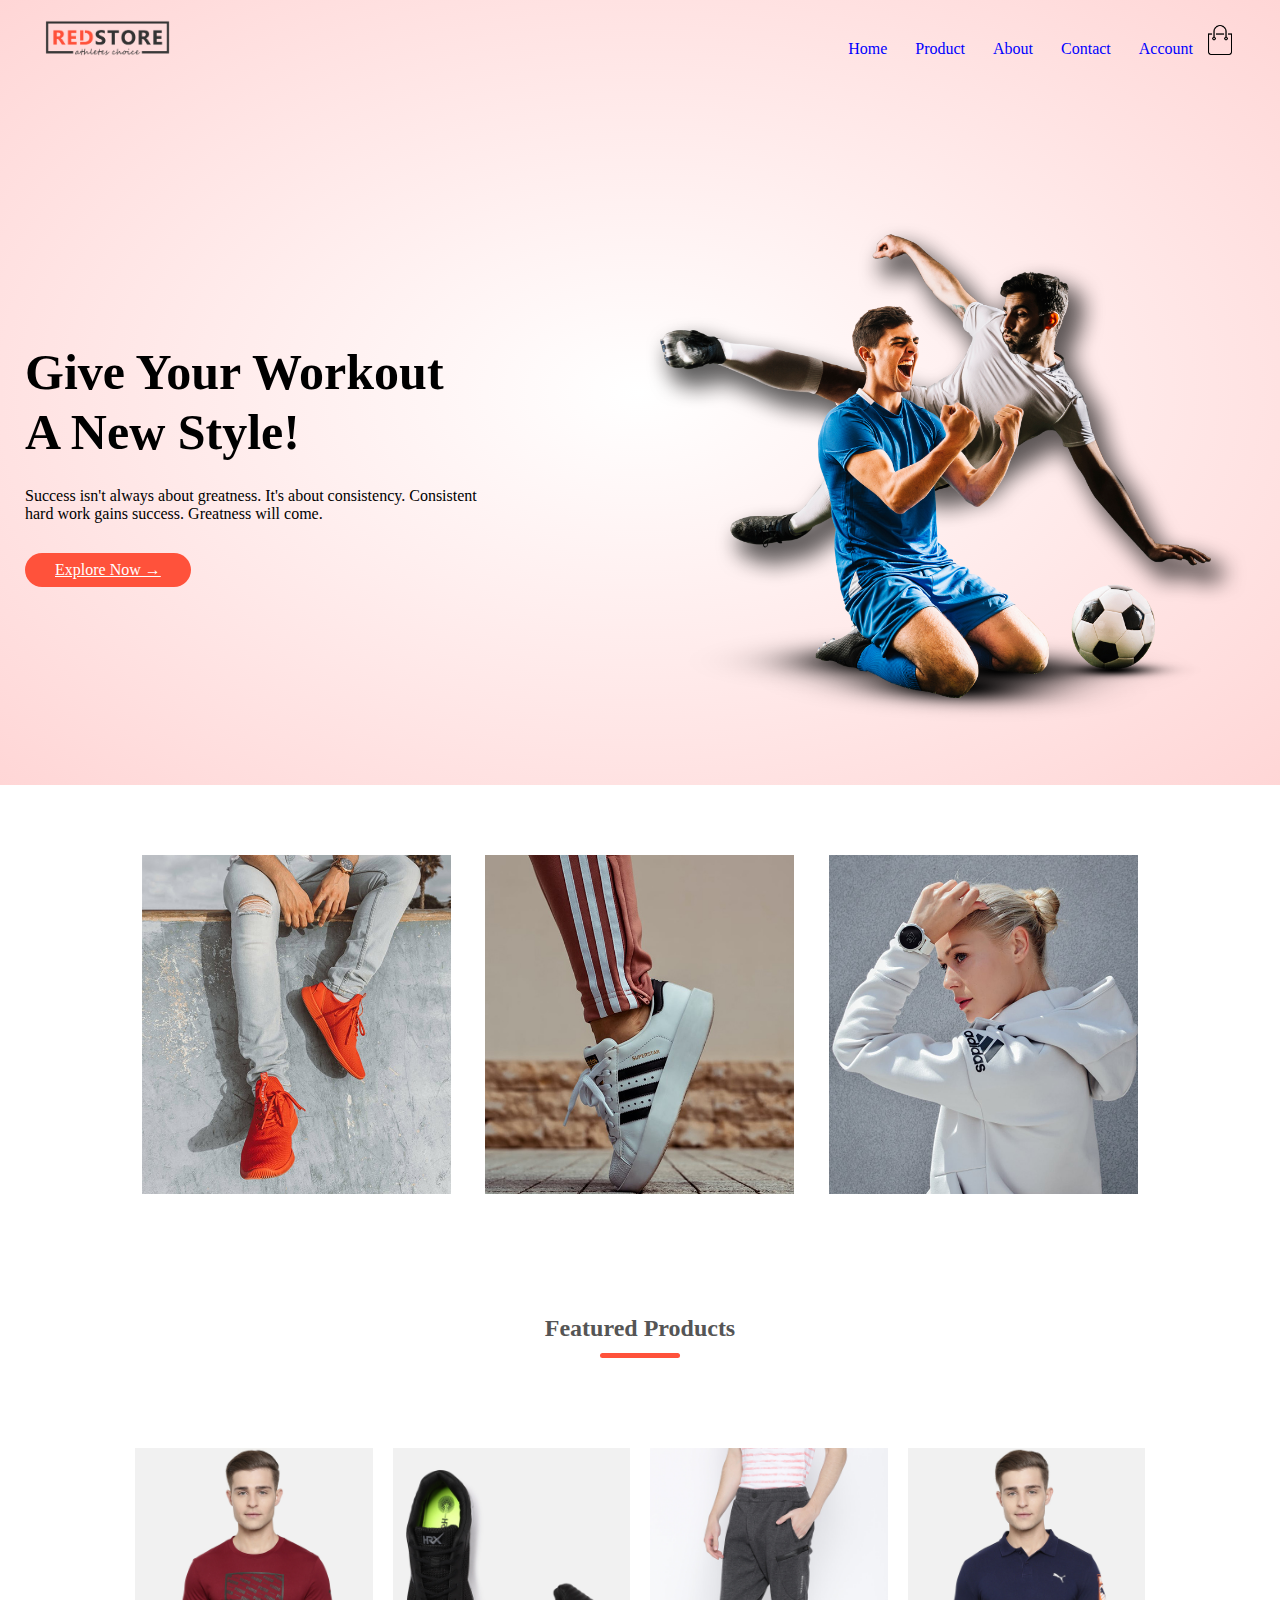
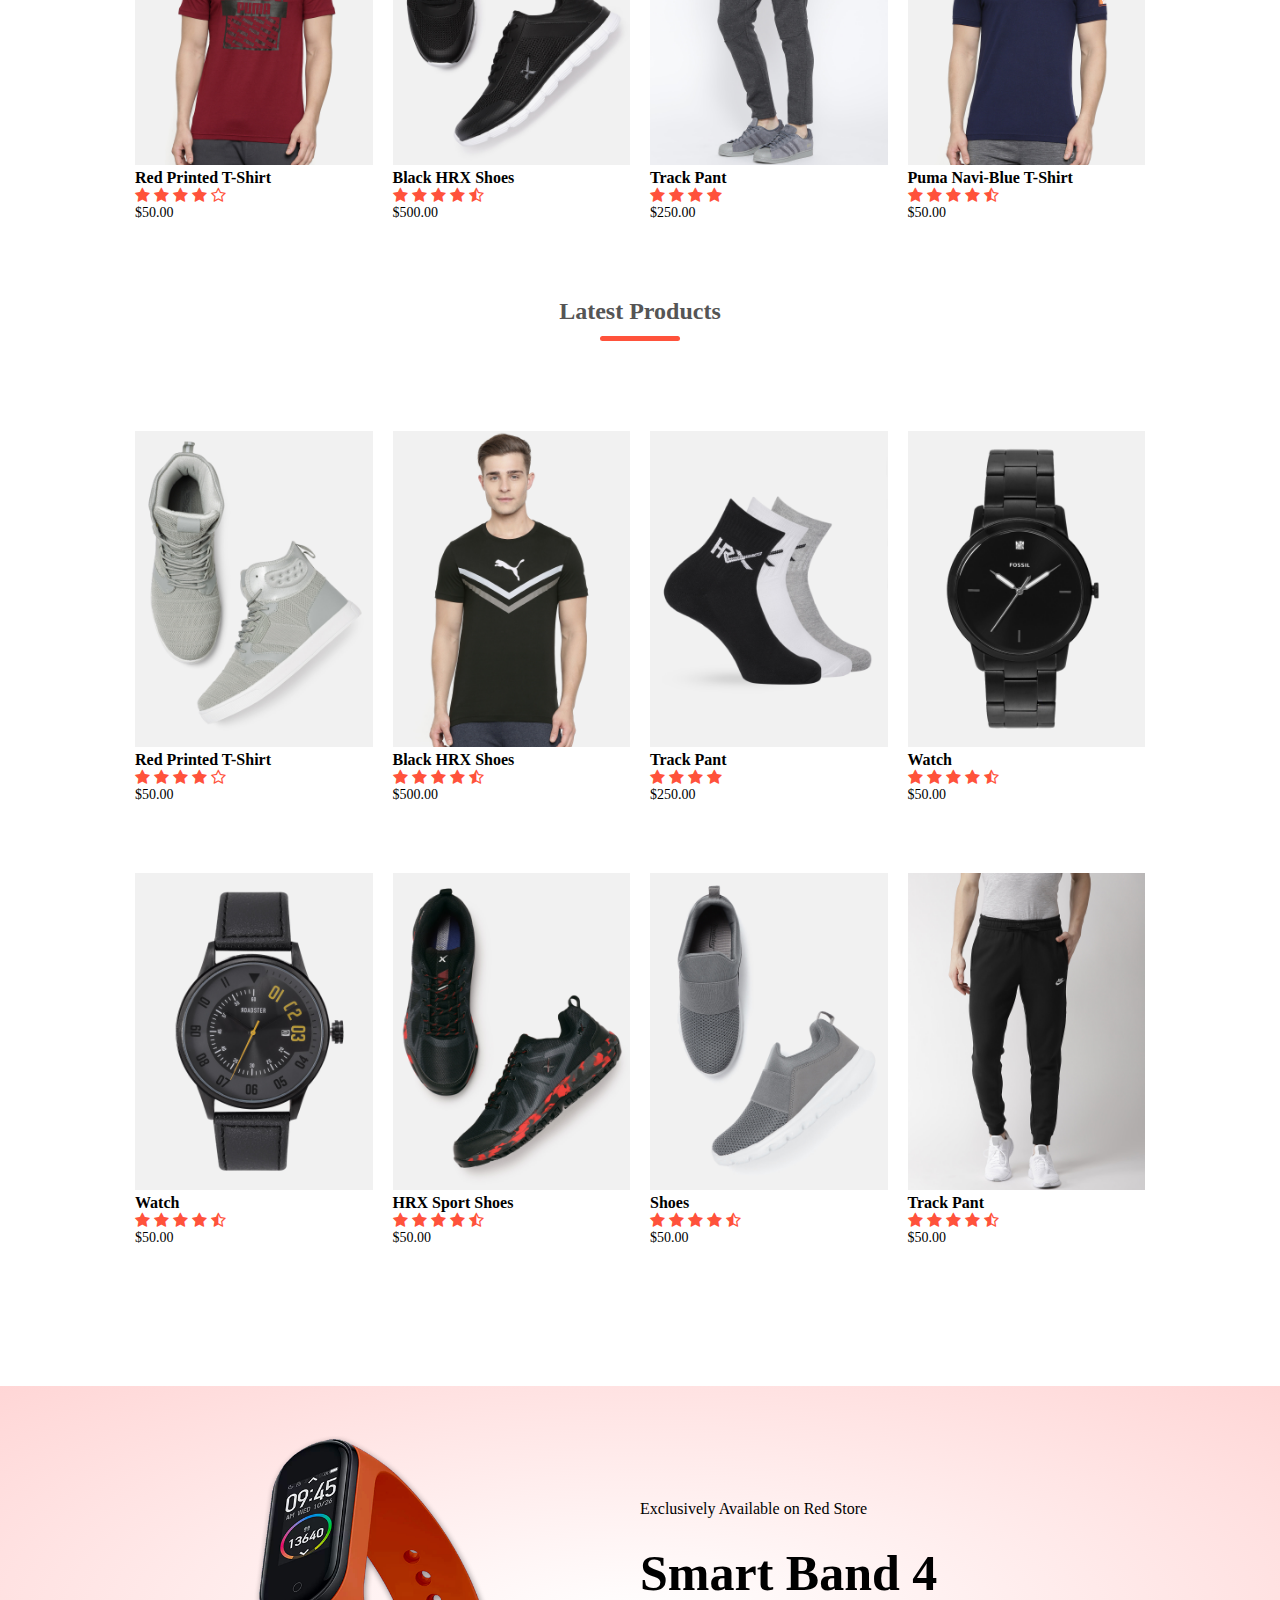
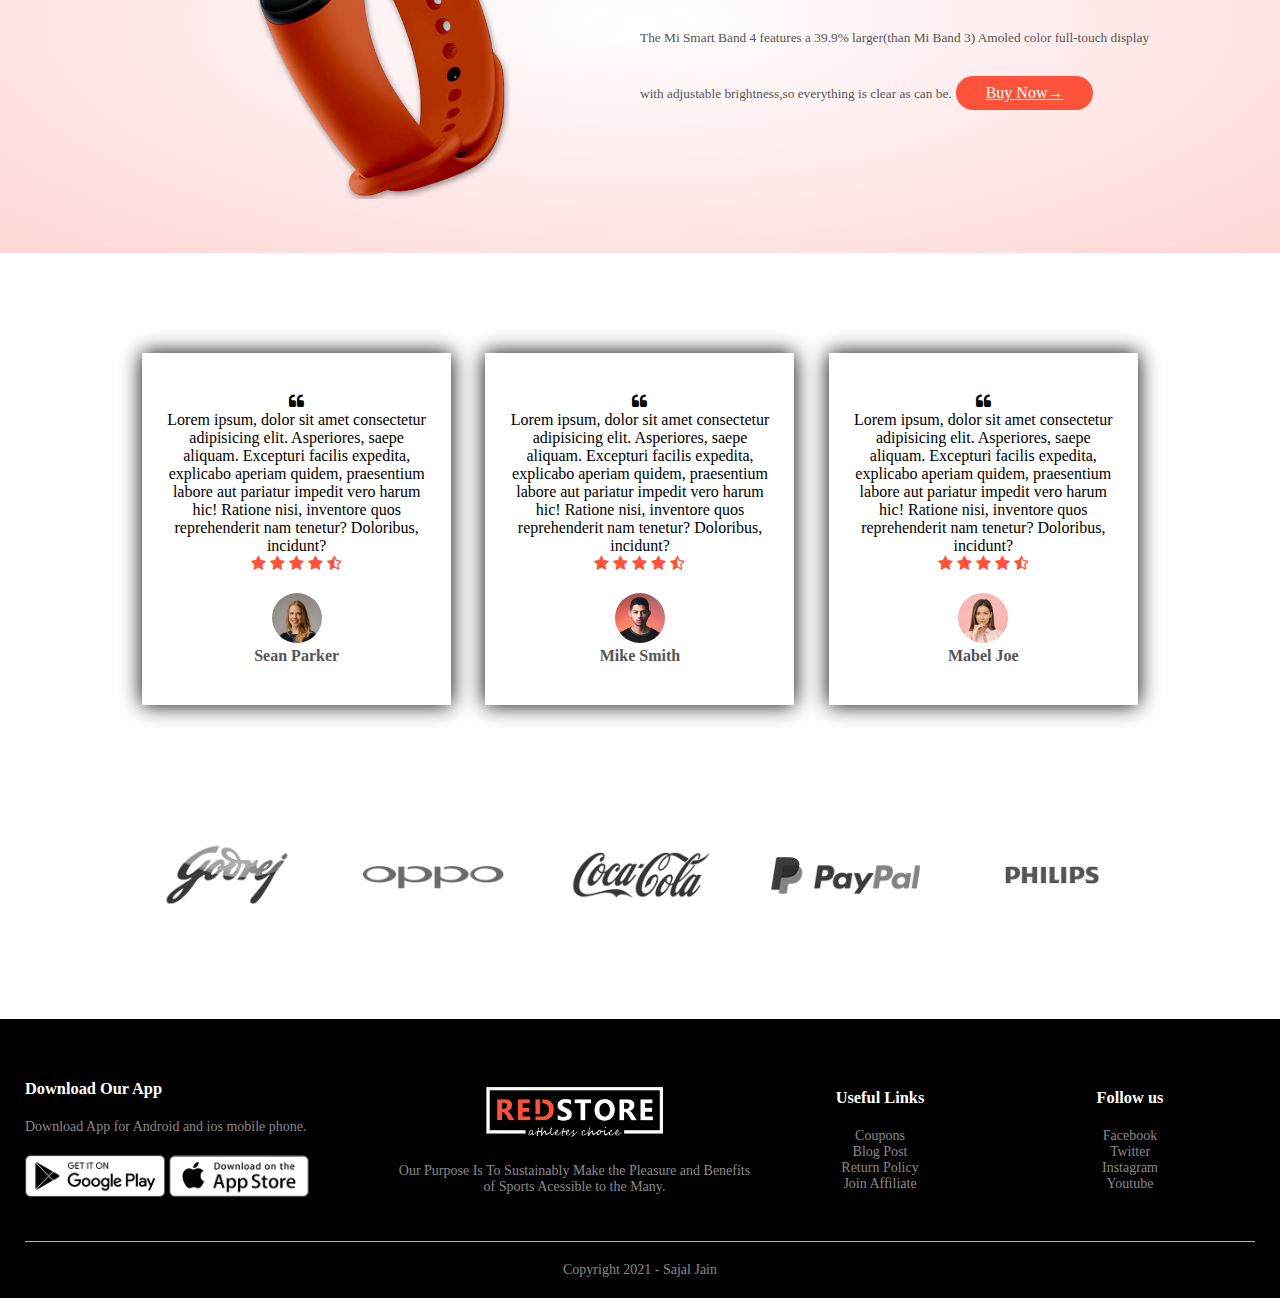
<file: index.html>
<!DOCTYPE html>
<html lang="en">

<head>
    <meta charset="UTF-8">
    <meta http-equiv="X-UA-Compatible" content="IE=edge">
    <meta name="viewport" content="width=device-width, initial-scale=1.0">
    <title>Red Store | E- Com Website Design </title>
    <link rel="stylesheet" href="style.css">
    <link rel="stylesheet" href="https://stackpath.bootstrapcdn.com/font-awesome/4.7.0/css/font-awesome.min.css">
</head>

<body>
    <div class="header">
        <div class="container">
            <div class="navbar">
                <div class="logo">
                    <img src="logo.png" width="125px">
                </div>
                <nav>
                    <ul id="menuit">
                        <li><a href="">Home</a></li>
                        <li><a href="">Product</a></li>
                        <li><a href="">About</a></li>
                        <li><a href="">Contact</a></li>
                        <li><a href="">Account</a></li>
                    </ul>
                </nav>
                <img src="cart.png" width="30px" height="30px">
                <img src="menu.png" class="menu-icon" onclick="menuitem()">

            </div>
            <div class="row">
                <div class="col-2">
                    <h1>Give Your Workout <br>A New Style!</h1>
                    <p>Success isn't always about greatness. It's about consistency. Consistent <br> hard work gains
                        success. Greatness will come.</p>
                    <a href="" class="btn">Explore Now &#8594</a>
                </div>
                <div class="col-2">
                    <img src="image1.png">
                </div>
            </div>
        </div>
    </div>

    <div class="categories">
        <div class="small-container">
            <div class="row">
                <div class="col-3">
                    <img src="category-1.jpg">
                </div>
                <div class="col-3">
                    <img src="category-2.jpg">
                </div>
                <div class="col-3">
                    <img src="category-3.jpg">
                </div>
            </div>
        </div>
    </div>

    <div class="small-container">
        <h2 class="title">Featured Products</h2>
        <div class="row">
            <div class="col-4">
                <img src="product-1.jpg">
                <h4>Red Printed T-Shirt</h4>
                <div class="rating">
                    <i class="fa fa-star"></i>
                    <i class="fa fa-star"></i>
                    <i class="fa fa-star"></i>
                    <i class="fa fa-star"></i>
                    <i class="fa fa-star-o"></i>

                </div>
                <p>$50.00</p>
            </div>
            <div class="col-4">
                <img src="product-2.jpg">
                <h4>Black HRX Shoes</h4>
                <div class="rating">
                    <i class="fa fa-star"></i>
                    <i class="fa fa-star"></i>
                    <i class="fa fa-star"></i>
                    <i class="fa fa-star"></i>
                    <i class="fa fa-star-half-o"></i>

                </div>
                <p>$500.00</p>
            </div>
            <div class="col-4">
                <img src="product-3.jpg">
                <h4>Track Pant</h4>
                <div class="rating">
                    <i class="fa fa-star"></i>
                    <i class="fa fa-star"></i>
                    <i class="fa fa-star"></i>
                    <i class="fa fa-star"></i>
                    <i class="fa fa-star-full-o"></i>

                </div>
                <p>$250.00</p>
            </div>
            <div class="col-4">
                <img src="product-4.jpg">
                <h4> Puma Navi-Blue T-Shirt</h4>
                <div class="rating">
                    <i class="fa fa-star"></i>
                    <i class="fa fa-star"></i>
                    <i class="fa fa-star"></i>
                    <i class="fa fa-star"></i>
                    <i class="fa fa-star-half-o"></i>

                </div>
                <p>$50.00</p>
            </div>
        </div>

        <h2 class="title">Latest Products</h2>
        <div class="row">
            <div class="col-4">
                <img src="product-5.jpg">
                <h4>Red Printed T-Shirt</h4>
                <div class="rating">
                    <i class="fa fa-star"></i>
                    <i class="fa fa-star"></i>
                    <i class="fa fa-star"></i>
                    <i class="fa fa-star"></i>
                    <i class="fa fa-star-o"></i>

                </div>
                <p>$50.00</p>
            </div>
            <div class="col-4">
                <img src="product-6.jpg">
                <h4>Black HRX Shoes</h4>
                <div class="rating">
                    <i class="fa fa-star"></i>
                    <i class="fa fa-star"></i>
                    <i class="fa fa-star"></i>
                    <i class="fa fa-star"></i>
                    <i class="fa fa-star-half-o"></i>

                </div>
                <p>$500.00</p>
            </div>
            <div class="col-4">
                <img src="product-7.jpg">
                <h4>Track Pant</h4>
                <div class="rating">
                    <i class="fa fa-star"></i>
                    <i class="fa fa-star"></i>
                    <i class="fa fa-star"></i>
                    <i class="fa fa-star"></i>
                    <i class="fa fa-star-full-o"></i>

                </div>
                <p>$250.00</p>
            </div>
            <div class="col-4">
                <img src="product-8.jpg">
                <h4> Watch</h4>
                <div class="rating">
                    <i class="fa fa-star"></i>
                    <i class="fa fa-star"></i>
                    <i class="fa fa-star"></i>
                    <i class="fa fa-star"></i>
                    <i class="fa fa-star-half-o"></i>

                </div>
                <p>$50.00</p>
            </div>
            <div class="col-4">
                <img src="product-9.jpg">
                <h4> Watch</h4>
                <div class="rating">
                    <i class="fa fa-star"></i>
                    <i class="fa fa-star"></i>
                    <i class="fa fa-star"></i>
                    <i class="fa fa-star"></i>
                    <i class="fa fa-star-half-o"></i>

                </div>
                <p>$50.00</p>
            </div>
            <div class="col-4">
                <img src="product-10.jpg">
                <h4> HRX Sport Shoes</h4>
                <div class="rating">
                    <i class="fa fa-star"></i>
                    <i class="fa fa-star"></i>
                    <i class="fa fa-star"></i>
                    <i class="fa fa-star"></i>
                    <i class="fa fa-star-half-o"></i>

                </div>
                <p>$50.00</p>
            </div>
            <div class="col-4">
                <img src="product-11.jpg">
                <h4> Shoes</h4>
                <div class="rating">
                    <i class="fa fa-star"></i>
                    <i class="fa fa-star"></i>
                    <i class="fa fa-star"></i>
                    <i class="fa fa-star"></i>
                    <i class="fa fa-star-half-o"></i>

                </div>
                <p>$50.00</p>
            </div>
            <div class="col-4">
                <img src="product-12.jpg">
                <h4> Track Pant</h4>
                <div class="rating">
                    <i class="fa fa-star"></i>
                    <i class="fa fa-star"></i>
                    <i class="fa fa-star"></i>
                    <i class="fa fa-star"></i>
                    <i class="fa fa-star-half-o"></i>

                </div>
                <p>$50.00</p>
            </div>

        </div>
    </div>

    <div class="offer">
        <div class="small-container">
            <div class="row">
                <div class="col-2">
                    <img src="exclusive.png" class="offer-img">
                </div>
                <div class="col-2">
                    <p>Exclusively Available on Red Store</p>
                    <h1>Smart Band 4</h1>
                    <small>The Mi Smart Band 4 features a 39.9% larger(than Mi Band 3) Amoled color full-touch display
                        with adjustable brightness,so everything is clear as can be.</small>
                    <a href="" class="btn">Buy Now&#8594; </a>
                </div>

            </div>
        </div>
    </div>

    <div class="testimonial">
        <div class="small-container">
            <div class="row">
                <div class="col-3">
                    <i class="fa fa-quote-left"></i>
                    <p>Lorem ipsum, dolor sit amet consectetur adipisicing elit. Asperiores, saepe aliquam. Excepturi
                        facilis expedita, explicabo aperiam quidem, praesentium labore aut pariatur impedit vero harum
                        hic! Ratione nisi, inventore quos reprehenderit nam tenetur? Doloribus, incidunt?</p>

                    <div class="rating">
                        <i class="fa fa-star"></i>
                        <i class="fa fa-star"></i>
                        <i class="fa fa-star"></i>
                        <i class="fa fa-star"></i>
                        <i class="fa fa-star-half-o"></i>
                    </div>
                    <img src="user-1.png">
                    <h3>Sean Parker</h3>
                </div>
                <div class="col-3">
                    <i class="fa fa-quote-left"></i>
                    <p>Lorem ipsum, dolor sit amet consectetur adipisicing elit. Asperiores, saepe aliquam. Excepturi
                        facilis expedita, explicabo aperiam quidem, praesentium labore aut pariatur impedit vero harum
                        hic! Ratione nisi, inventore quos reprehenderit nam tenetur? Doloribus, incidunt?</p>

                    <div class="rating">
                        <i class="fa fa-star"></i>
                        <i class="fa fa-star"></i>
                        <i class="fa fa-star"></i>
                        <i class="fa fa-star"></i>
                        <i class="fa fa-star-half-o"></i>
                    </div>
                    <img src="user-2.png">
                    <h3>Mike Smith</h3>
                </div>
                <div class="col-3">
                    <i class="fa fa-quote-left"></i>
                    <p>Lorem ipsum, dolor sit amet consectetur adipisicing elit. Asperiores, saepe aliquam. Excepturi
                        facilis expedita, explicabo aperiam quidem, praesentium labore aut pariatur impedit vero harum
                        hic! Ratione nisi, inventore quos reprehenderit nam tenetur? Doloribus, incidunt?</p>

                    <div class="rating">
                        <i class="fa fa-star"></i>
                        <i class="fa fa-star"></i>
                        <i class="fa fa-star"></i>
                        <i class="fa fa-star"></i>
                        <i class="fa fa-star-half-o"></i>
                    </div>
                    <img src="user-3.png">
                    <h3>Mabel Joe</h3>
                </div>
            </div>
        </div>
    </div>

    <div class="brands">
        <div class="small-container">
            <div class="row">
                <div class="col-5">
                    <img src="logo-godrej.png">
                </div>
                <div class="col-5">
                    <img src="logo-oppo.png">
                </div>
                <div class="col-5">
                    <img src="logo-coca-cola.png">
                </div>
                <div class="col-5">
                    <img src="logo-paypal.png">
                </div>
                <div class="col-5">
                    <img src="logo-philips.png">
                </div>
            </div>
        </div>
    </div>

    <div class="footer">
        <div class="container">
            <div class="row">
                <div class="footer-col-1">
                    <h3>Download Our App</h3>
                    <p>Download App for Android and ios mobile phone.</p>
                    <div class="applogo">
                        <img src="play-store.png">
                        <img src="app-store.png">
                    </div>
                </div>
                <div class="footer-col-2">
                    <img src="logo-white.png">
                    <p>Our Purpose Is To Sustainably Make the Pleasure and Benefits of Sports Acessible to the Many.</p>
                </div>
                <div class="footer-col-3">
                    <h3>Useful Links</h3>
                    <ul>
                        <li>Coupons</li>
                        <li>Blog Post</li>
                        <li>Return Policy</li>
                        <li>Join Affiliate</li>
                    </ul>
                </div>
                <div class="footer-col-4">
                    <h3>Follow us</h3>
                    <ul>
                        <li>Facebook</li>
                        <li>Twitter</li>
                        <li>Instagram</li>
                        <li>Youtube</li>
                    </ul>
                </div>
            </div>
            <hr>
            <p class="copyright">Copyright 2021 - Sajal Jain</p>
        </div>
    </div>
    <script>
        var menu = document.getElementById("menuit");

        menu.style.maxHeight = '0px';

        function menuitem() {
            if (menu.style.maxHeight == '0px') {
                menu.style.maxHeight = '200px';
            }
            else {
                menu.style.maxHeight = '0px';
            }
        }


    </script>
</body>

</html>
</file>
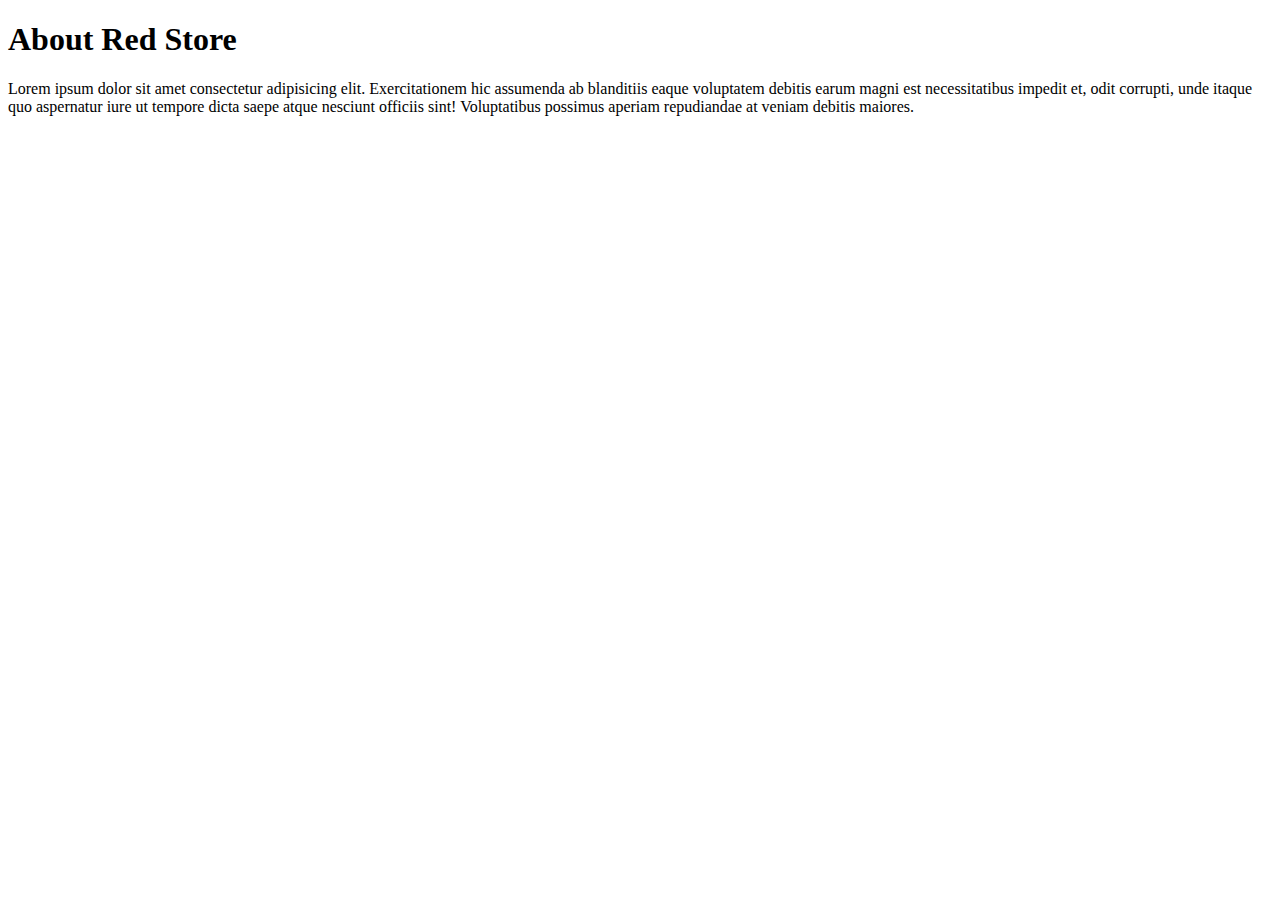
<file: about.html>
<!DOCTYPE html>
<html lang="en">
<head>
    <meta charset="UTF-8">
    <meta http-equiv="X-UA-Compatible" content="IE=edge">
    <meta name="viewport" content="width=device-width, initial-scale=1.0">
    <title>Document</title>
</head>
<body>
    <h1>About Red Store</h1>
    <p>Lorem ipsum dolor sit amet consectetur adipisicing elit. Exercitationem hic assumenda ab blanditiis eaque voluptatem debitis earum magni est necessitatibus impedit et, odit corrupti, unde itaque quo aspernatur iure ut tempore dicta saepe atque nesciunt officiis sint! Voluptatibus possimus aperiam repudiandae at veniam debitis maiores.</p>
</body>
</html>
</file>
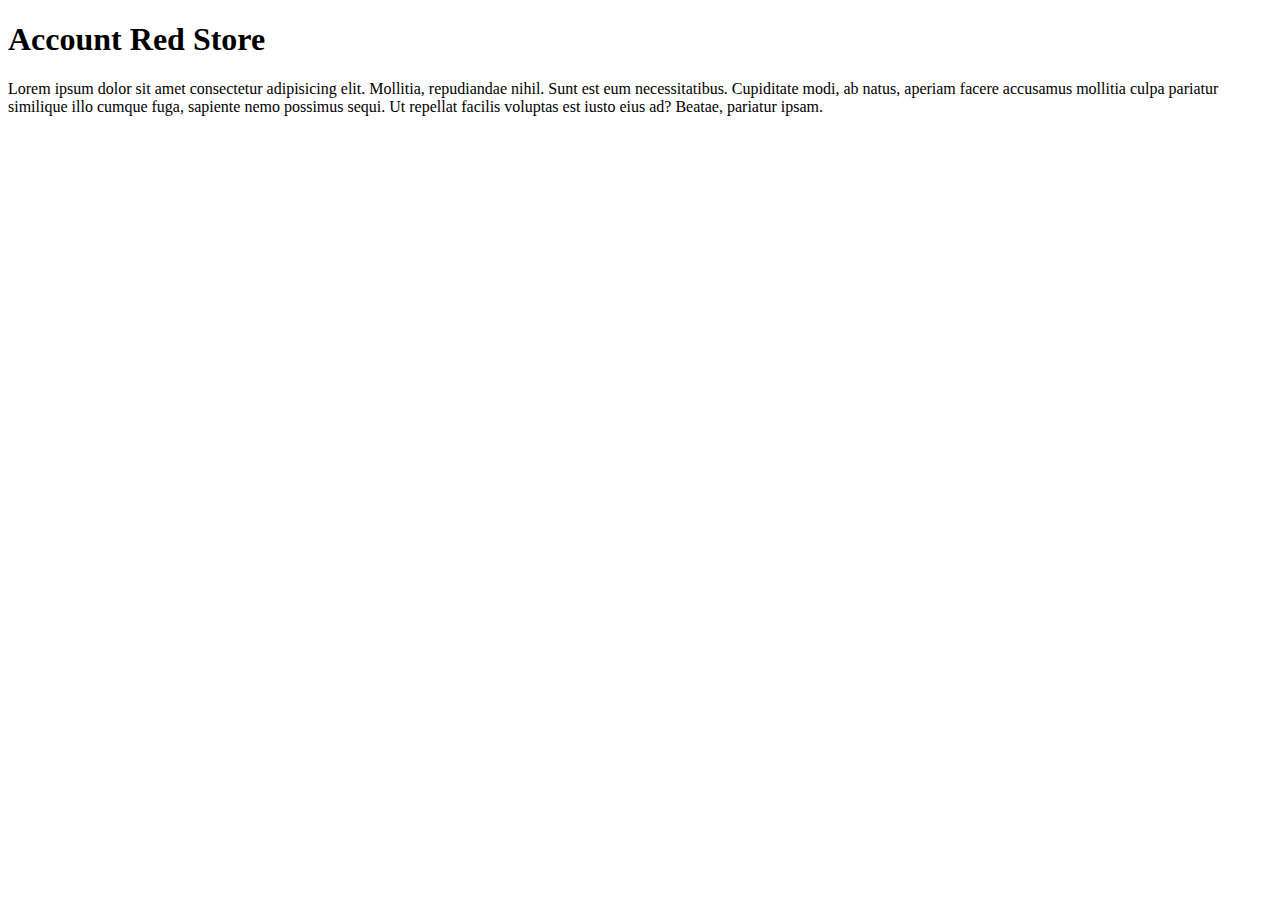
<file: account.html>
<!DOCTYPE html>
<html lang="en">
<head>
    <meta charset="UTF-8">
    <meta http-equiv="X-UA-Compatible" content="IE=edge">
    <meta name="viewport" content="width=device-width, initial-scale=1.0">
    <title>Document</title>
</head>
<body>
    <h1>Account Red Store</h1>
    <p>Lorem ipsum dolor sit amet consectetur adipisicing elit. Mollitia, repudiandae nihil. Sunt est eum necessitatibus. Cupiditate modi, ab natus, aperiam facere accusamus mollitia culpa pariatur similique illo cumque fuga, sapiente nemo possimus sequi. Ut repellat facilis voluptas est iusto eius ad? Beatae, pariatur ipsam.</p>
</body>
</html>
</file>
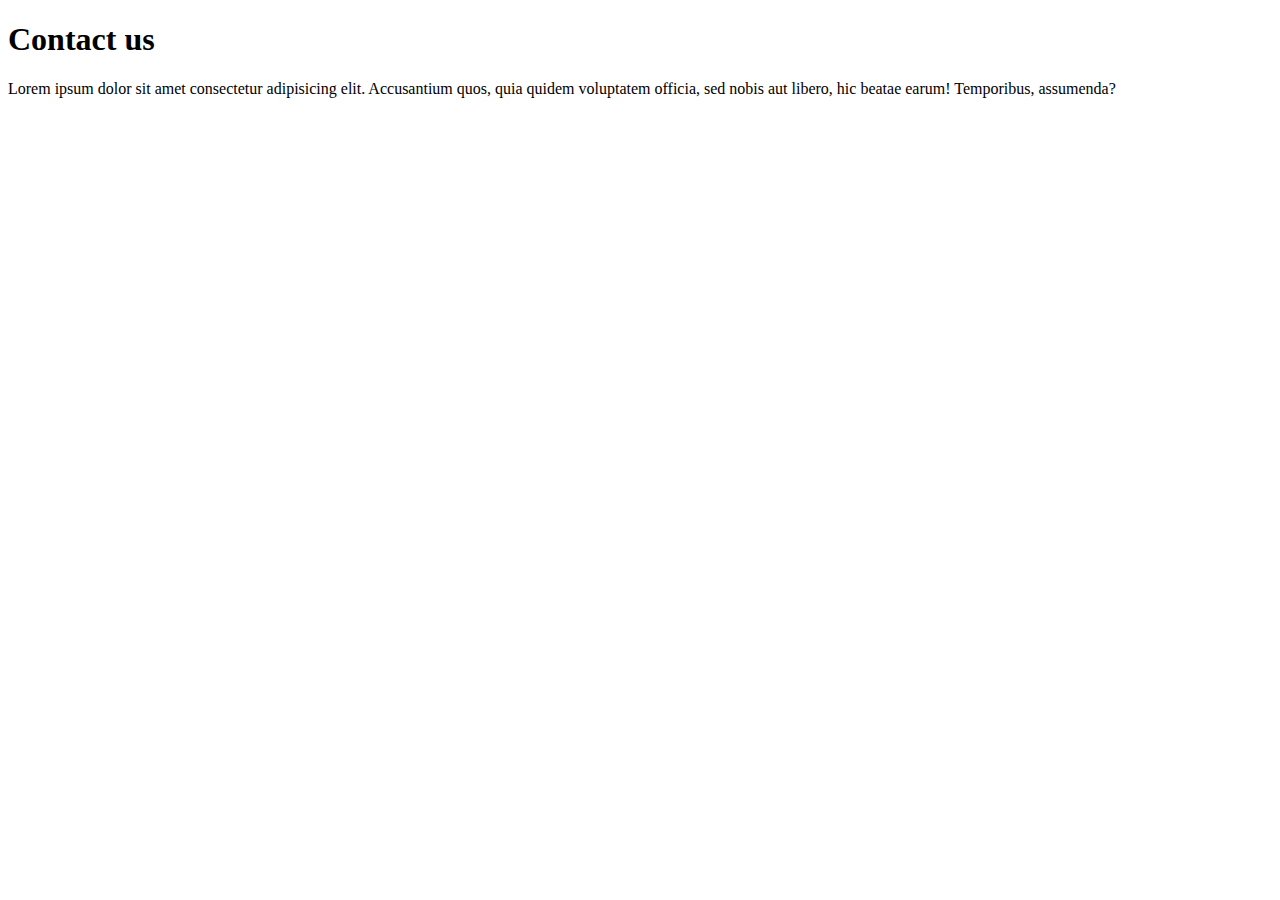
<file: contact.html>
<!DOCTYPE html>
<html lang="en">
<head>
    <meta charset="UTF-8">
    <meta http-equiv="X-UA-Compatible" content="IE=edge">
    <meta name="viewport" content="width=device-width, initial-scale=1.0">
    <title>Document</title>
</head>
<body>
    <h1>Contact us</h1>
    <p>Lorem ipsum dolor sit amet consectetur adipisicing elit. Accusantium quos, quia quidem voluptatem officia, sed nobis aut libero, hic beatae earum! Temporibus, assumenda?</p>
</body>
</html>
</file>
<file: style.css>
*{
    margin: 0;
    padding: 0;
    box-sizing: border-box;
}

.navbar{
          display: flex;
          align-items: center;
          padding: 20px;
          
}
     nav{
         flex: 1;
         text-align: right;
     }
   nav ul li{
        display:inline-block;
        
      }
    nav ul li a {
        text-decoration: none;
        padding: 12px;
        color:blue;
        float:'right';
    }
    nav ul li a:hover{
        color:  black;
    }
    .container{
        max-width: 1300px;
        margin: auto;
        padding-left: 25px;
        padding-right: 25px;
    }
    .row{          /*Arrangement of all the pics*/
        display: flex;   
        align-items: center;
        flex-wrap: wrap;
        justify-content: space-around;
    }
    .col-2{     /*Football ki pics ko side kra*/
        flex-basis: 50%;
        min-width: 300px;
    }
    .col-2 img{
        max-width: 100%;
        padding:50px 0;
    }
    .col-2 h1{
        font-size: 50px;
        line-height: 60px;
        margin: 25px 0px;
    }
    .btn{
        display: inline-block;
        background:  #ff523b;
        color: #fff;
        padding: 8px 30px;
        margin: 30px 0px;
        border-radius: 30px;
        transition: background 0.5s;
    }
    .header{
        background: radial-gradient(#fff,#ffd6d6);
    }
    .header .row{    /*Give wali stmt ko upar neeche krna*/
       margin-top: 70px;
    }
    .btn:hover{
        background: #563434;
    }
    .categories{
        margin: 70px;
    }
     .col-3{               /*FOR UPPER 3 PICS*/
         flex-basis: 30%;
         min-width: 250px;
         margin-bottom: 30px;
     }
     .col-3 img{        /*FOR THE DIFFERENCE BETWEEN THE 3 PICS*/
         width: 100%;
     }
     .small-container{      /*FOR THE PIC OF WATCH THE DIFFERENCE BETWEEN THE WATCH AND THE ABOVE PICS*/
         max-width: 1080px;
         margin: auto;
         padding-left: 25px;
         padding-right: 25px;
     }
     .col-4{                 /*FOR THE NEXT PICS IN THE COLOUMNS*/
         flex-basis: 25%;
         padding:10px;
         min-width: 200px;
         margin-bottom: 50px;
         transition: transform 0.5s;
     }
     .col-4 img{            /*FOR THE DIFFERENCE BETWEEN THE IMAGES*/
         width: 100%;
     }
     .title{                   /*TITLE ALIGNMENT i.e. FEATURED AND LATEST*/
         text-align: center;
           margin: 0 auto 80px;
       position: relative;
       line-height: 60px;
       color: #555;
     }
     .title::after{           /*UNDERLINE UNDER THE FEATURED AND LATEST*/
         content: " ";
         background: #ff523b;
         width: 80px;
         height: 5px;
         border-radius: 5px;
         position: absolute;
         bottom: 0px;
         left: 50%;
         transform: translateX(-50%);
     }
   
    .col-4 p{
        font-size: 14px;
    }
    .rating .fa{
        color: #ff523b;
    }
  .col-4 :hover{
        transform: translateY(-5px);
  }     
  .offer{
      background: radial-gradient(#fff,#ffd6d6);
      margin-top: 80px;
      padding:30px, 0px;
  }
  .col-2 .offer-img{
         padding: 50px;
  }
    small{
        color: #555;
    }

    .testimonial{     /*TO DOWN THE WHOLE TEXT*/
        padding-top: 100px;
    }
    .testimonial .col-3{     /*FOR THE QUOTES OF THE WRITERS*/
        text-align: center;
        padding: 40px 20px;
        box-shadow: 0 0 20px 0px rgba(0, 0, 0, 1);
        cursor: pointer;
        transition: transform 0.5s;
    }
    .testimonial .col-3 img{    /*FOR THE IMAGES OF THE WRITERS*/
               width: 50px;
               margin-top: 20px;
               border-radius: 50%;
    }
    .testimonial .col-3:hover{
        transform: translateY(-10px);
    } 
    .fa .fa-quote-left{
        font-size: 34px;
        color: #ff523b;
    }
    .col-3:p{
        font-size: 12px;
        margin: 12px 0px;
        color: #777;
    }
    .testimonial .col-3 h3{
        font-weight: 600;
        color: #555;
        font-size: 16px;
    }

    .brands{
        margin: 100px auto;
    }
     .col-5{
         width: 160px;
     }
     .col-5 img{
         width: 100%;
         cursor: pointer;
         filter: grayscale(100%);
     }
     .col-5 img:hover{
        filter: grayscale(0%);
     }

     .footer{
         background: #000;
         color: #8a8a8a;
         font-size: 14px;
         padding: 60px 0 20px;
     }
     .footer p{
         color: #8a8a8a;
     }
       .footer h3{
           color: #fff;
           margin-bottom: 20px;
       }
       .footer-col-1, .footer-col-2, .footer-col-3, .footer-col-4 {
           min-width: 250px;
           margin-bottom: 20px;
       }
       .footer-col-1{
           flex-basis: 30%;
            }
      .footer-col-2{
          flex: 1;
          text-align: center;
      }
      .footer-col-2 img{
          width: 180px;
          margin-bottom: 20px;
      }
      .footer-col-3, .footer-col-4{
           flex-basis: 12%;
           text-align: center;
      }
      ul{
          list-style-type: none;
      }
      .applogo{
          margin-top: 20px;
      }
      .applogo img{
          width: 140px;
      }
      .footer hr{
          border: none;
          background: #b5b5b5;
          height: 1px;
          margin: 20px 0;
      }
      .copyright{
          text-align: center;
      }
      .menu-icon{
           width: 28px;
           margin-left: 20px;
           display: none;
      }

      /* ===== media query for menu ===== */

      @media  only screen and (max-width: 800px){

       nav ul{
           position: absolute;
           top: 70px;
           left: 0px;
           background: #333;
           width: 100%;
           overflow: hidden;
           transition: 0.5s;
       }
       nav ul li{
           display: block;
           margin-right: 50px;
           margin-top: 10px;
           margin-bottom: 10px;
       }
       nav ul li a{
           color: #fff;
       }
       .menu-icon{
           display: block;
           cursor: pointer;
       }
    }
</file>
